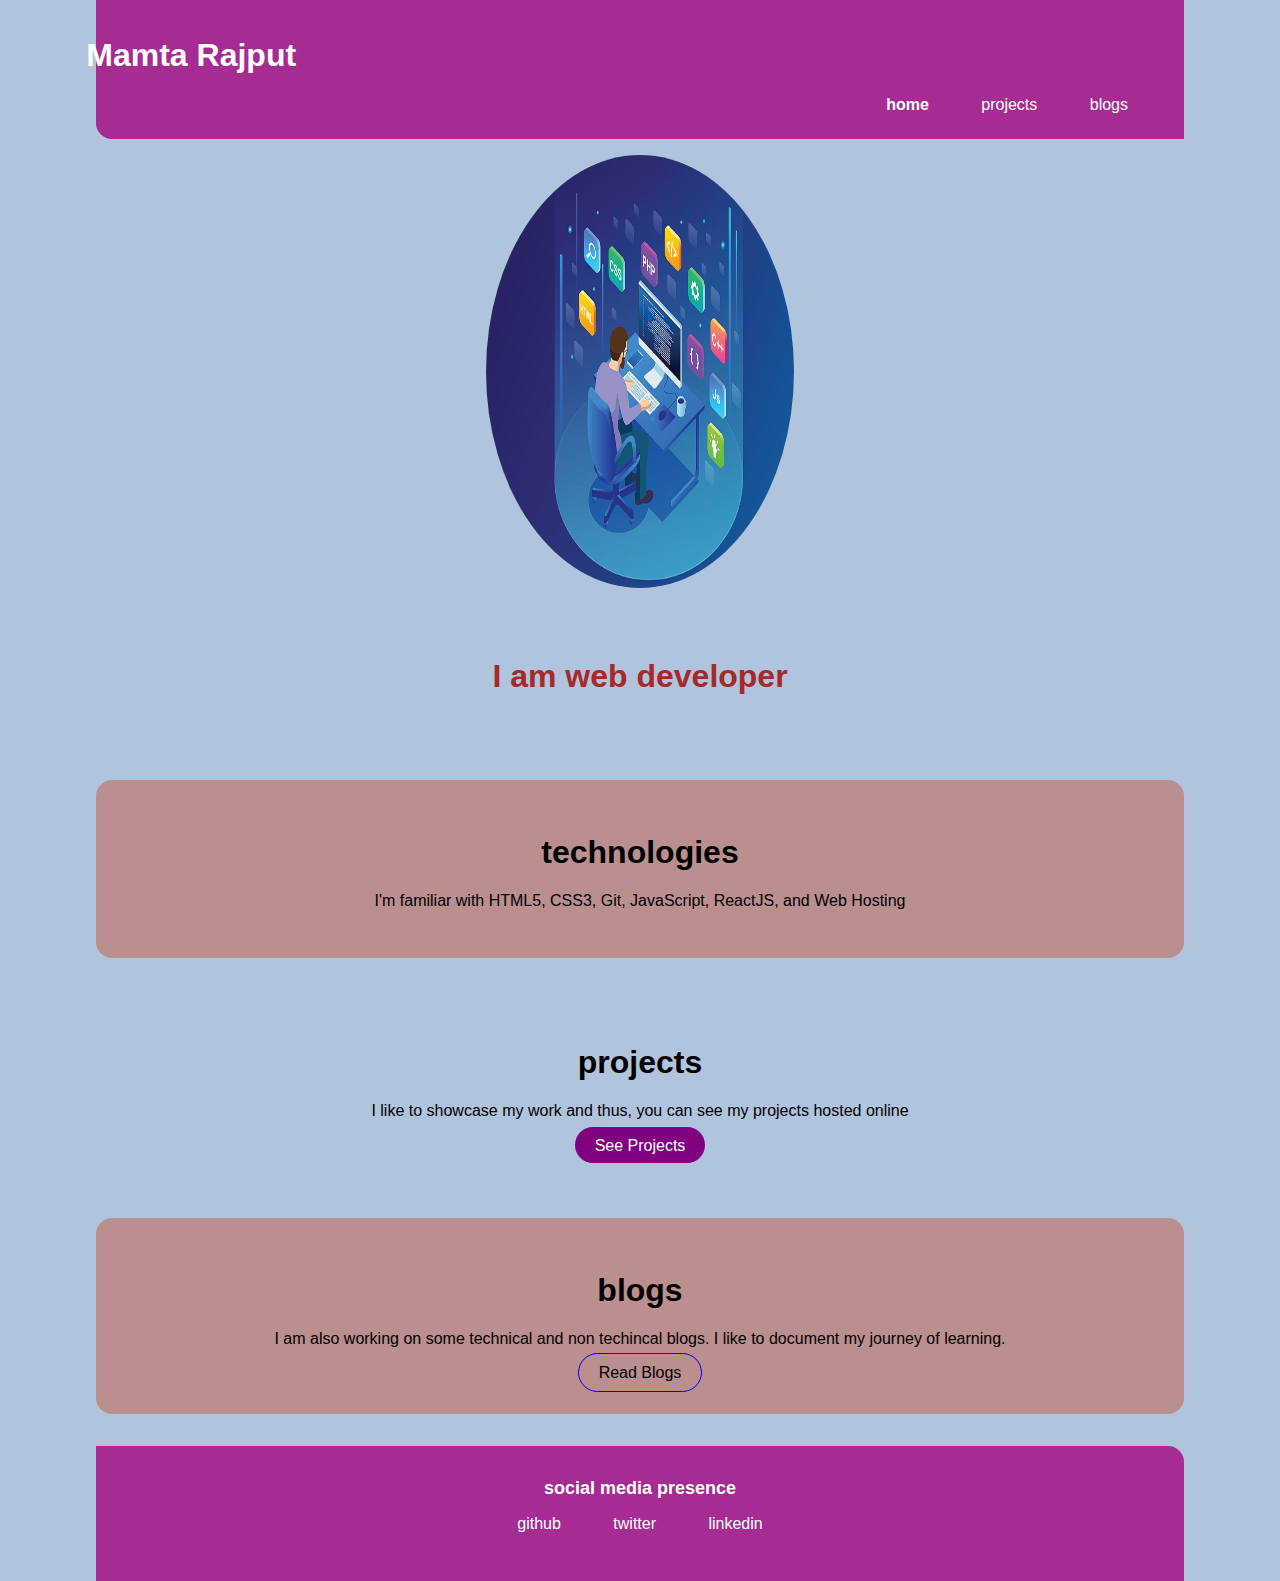
<file: index.html>
<!DOCTYPE html>
<html lang="en">
  <head>
    <meta charset="UTF-8" />
    <meta name="viewport" content="width=device-width, initial-scale=1.0" />
    <title>My portfolio </title>
    <link href="styles.css" rel="stylesheet" />
  </head>
  <body>
    <nav class="navigation container">
      <h1 class="main-tag">Mamta Rajput</h1>
      <ul class="list-non-bullet nav-pills">
        <li class="list-item-inline"><a class="link link-active" href="index.html">home</a></li>

        <li class="list-item-inline"><a class="link" href="projects.html">projects</a></li>

        <li class="list-item-inline"><a class="link" href="blogs.html">blogs</a> </li>
      </ul>
    </nav>

    <header class="hero">
      <img class="hero-img" src="d.jpg" />
      <h1 class="hero-heading">
        I am <span class="heading-inverted"> web developer</span>
      </h1>
    </header>

    <section class="section ow">
      <div class="container container-center">
        <h1>technologies</h1>
        <p>
          I'm familiar with HTML5, CSS3, Git, JavaScript, ReactJS, and
          Web Hosting
        </p>
      </div>
    </section>

    <section class="section">
      <div class="container container-center">
        <h1>projects</h1>
        <p>
          I like to showcase my work and thus, you can see my projects hosted
          online
        </p>
        <a class="link link-primary" href="projects.html">See Projects</a>
      </div>
    </section>

    <section class="section ow">
      <div class="container container-center">
        <h1>blogs</h1>
        <p>
          I am also working on some technical and non techincal blogs. I like to
          document my journey of learning.
        </p>
        <a class="link link-secondary" href="blogs.html">Read Blogs</a>
      </div>
    </section>

    <footer class="footer">
      <div class="footer-header">social media presence</div>
      <ul class="social-links list-non-bullet">
        <li class="list-item-inline">
          <a class="link" href="https://github.com/"> github </a>
        </li>
        <li class="list-item-inline">
          <a class="link"href="https://twitter.com/home">twitter
          </a>
        </li>
        <li class="list-item-inline">
          <a class="link"href="https://www.linkedin.com/feed/">linkedin
          </a>
        </li>
        
      </ul>
    </footer>
  </body>
</html>
</file>
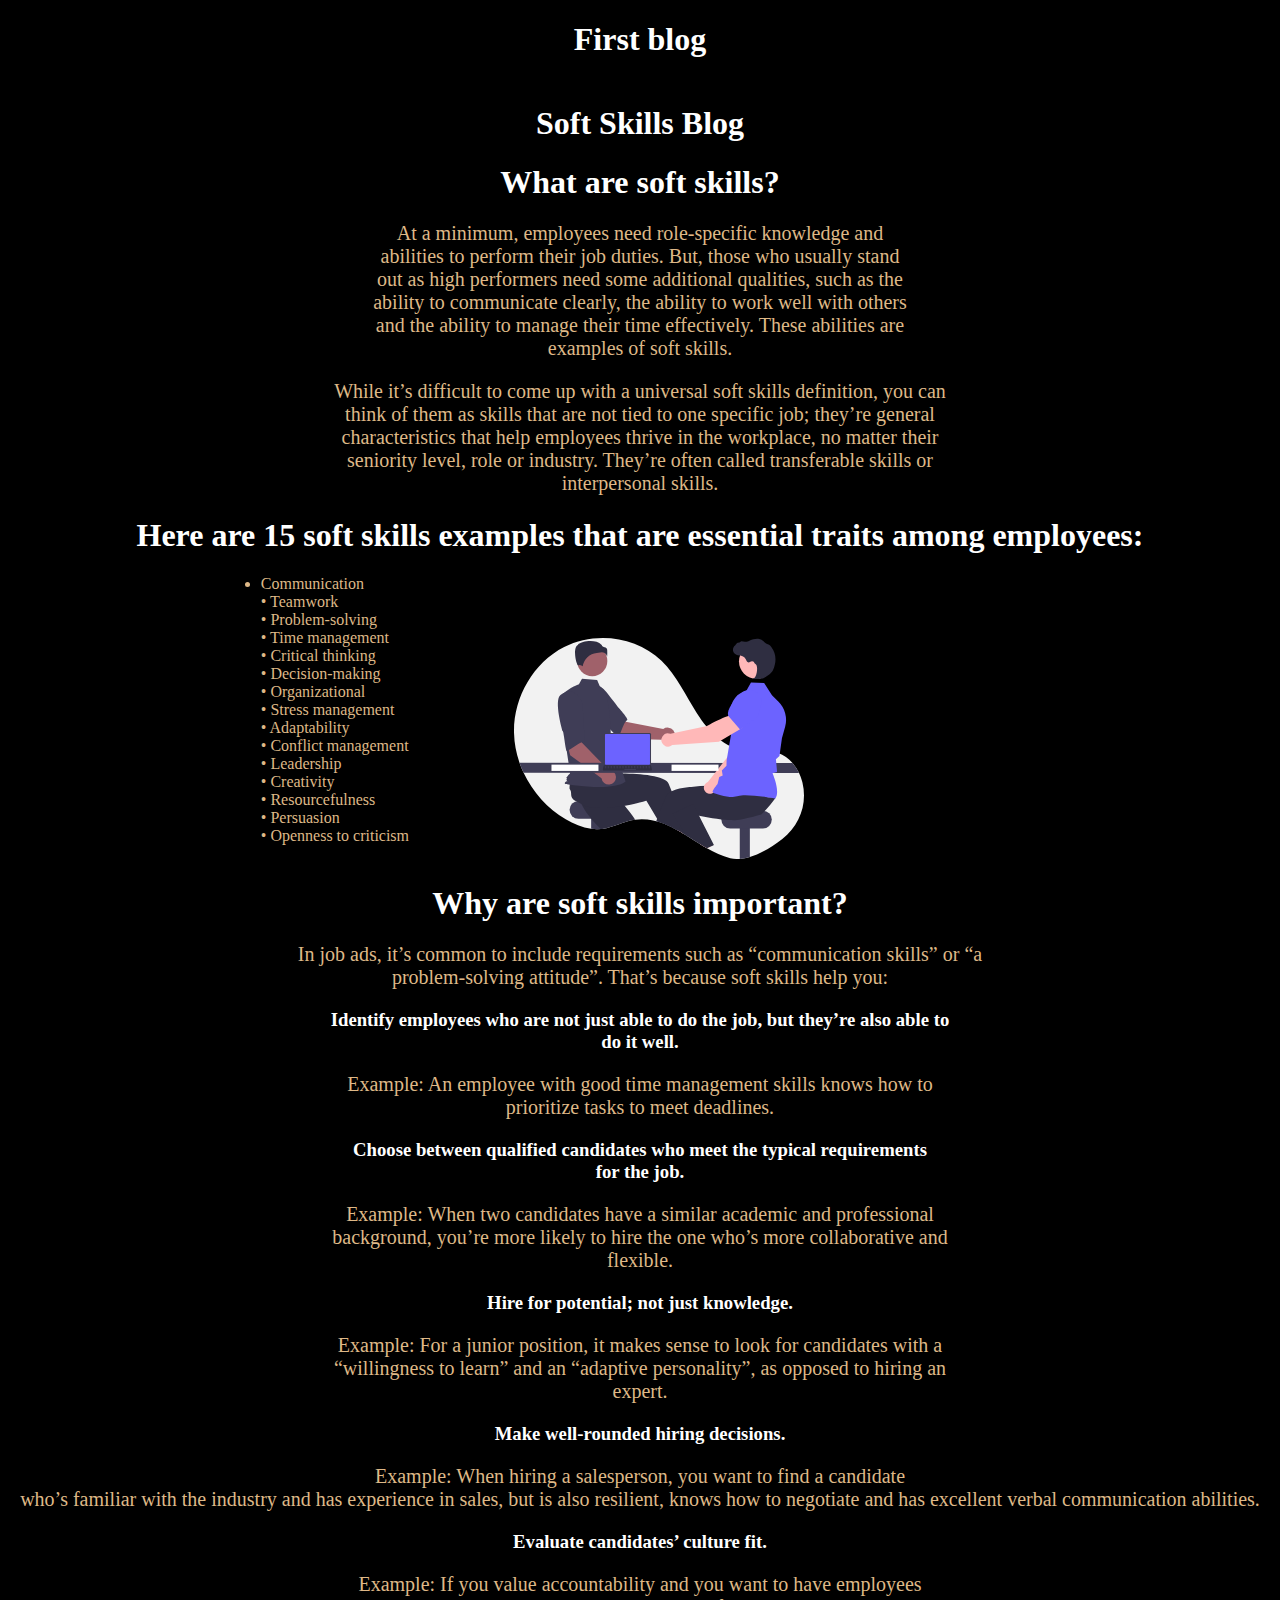
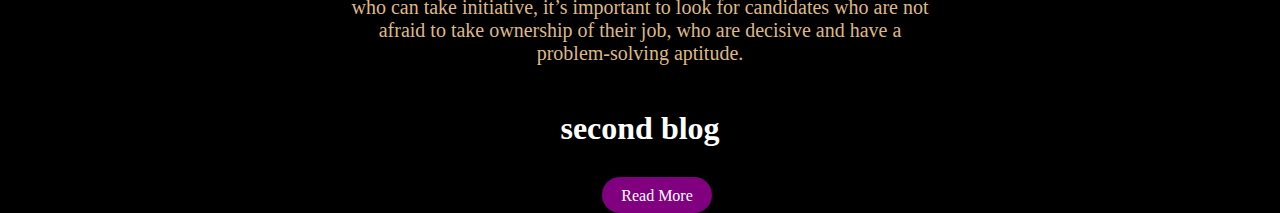
<file: blog.html>
<!DOCTYPE html>
<html lang="en">

<head>
    <link href="style.css" rel="stylesheet">
    <meta charset="UTF-8">
    <meta http-equiv="X-UA-Compatible" content="IE=edge">
    <meta name="viewport" content="width=device-width, initial-scale=1.0">
    <title>Mark-15-blog writing</title>
</head>

<body>
    <h1 class="tag">First blog</h1><hr>
    <div class="main-div">
        <h1>Soft Skills Blog</h1>
        <h1>What are soft skills?</h1>
        <p>At a minimum, employees need role-specific knowledge and<br> abilities to perform their job duties. But,
            those who
            usually stand<br> out as high performers need some additional qualities, such as the<br> ability to
            communicate
            clearly, the ability to work well with others<br> and the ability to manage their time effectively. These
            abilities
            are<br> examples of soft skills.</p>
        <p>While it’s difficult to come up with a universal soft skills definition, you can<br> think of them as skills
            that
            are not tied to one specific job; they’re general<br> characteristics that help employees thrive in the
            workplace,
            no matter their<br> seniority level, role or industry. They’re often called transferable skills or
            <br>interpersonal
            skills.
        </p>
        <h1>Here are 15 soft skills examples that are essential traits among employees:</h1>
        <div>
        <li>Communication<br>
            • Teamwork<br>
            • Problem-solving<br>
            • Time management<br>
            • Critical thinking<br>
            • Decision-making<br>
            • Organizational<br>
            • Stress management<br>
            • Adaptability<br>
            • Conflict management<br>
            • Leadership<br>
            • Creativity<br>
            • Resourcefulness<br>
            • Persuasion<br>
            • Openness to criticism</li>
        </div>
        <img src="cumnu.svg">

        <h1>Why are soft skills important?</h1>
        <p>In job ads, it’s common to include requirements such as “communication skills” or “a<br> problem-solving
            attitude”. That’s because soft skills help you:</p>
        <h3>Identify employees who are not just able to do the job, but they’re also able to<br> do it well.</h3>
        <p>Example: An employee with good time management skills knows how to <br>prioritize tasks to meet deadlines.
        </p>
        <h3>Choose between qualified candidates who meet the typical requirements<br> for the job.</h3>
        <p>Example: When two candidates have a similar academic and professional<br> background, you’re more likely to
            hire the one who’s more collaborative and<br> flexible.</p>

        </p>
        <h3>Hire for potential; not just knowledge.</h3>
        <p>Example: For a junior position, it makes sense to look for candidates with a<br> “willingness to learn” and an “adaptive personality”, as opposed to hiring an<br> expert.</p>
        <h3>Make well-rounded hiring decisions.</h3>
        <p>Example: When hiring a salesperson, you want to find a candidate<br> who’s familiar with the industry and has experience in sales, but is also resilient, knows how to negotiate and has excellent verbal communication abilities.</p>

        <h3>Evaluate candidates’ culture fit.</h3>
        <p>Example: If you value accountability and you want to have employees<br> who can take initiative, it’s important to look for candidates who are not<br> afraid to take ownership of their job, who are decisive and have a<br> problem-solving aptitude.</p>
        
    </div>
    <hr>
    <h1 class="tag">second blog</h1><br>
      <a class="link link-primary"
        href="https://medium.com/@mamta20/advantages-and-disadvantages-of-online-learning-b038a3f5375">Read More

</body>

</html>
</file>
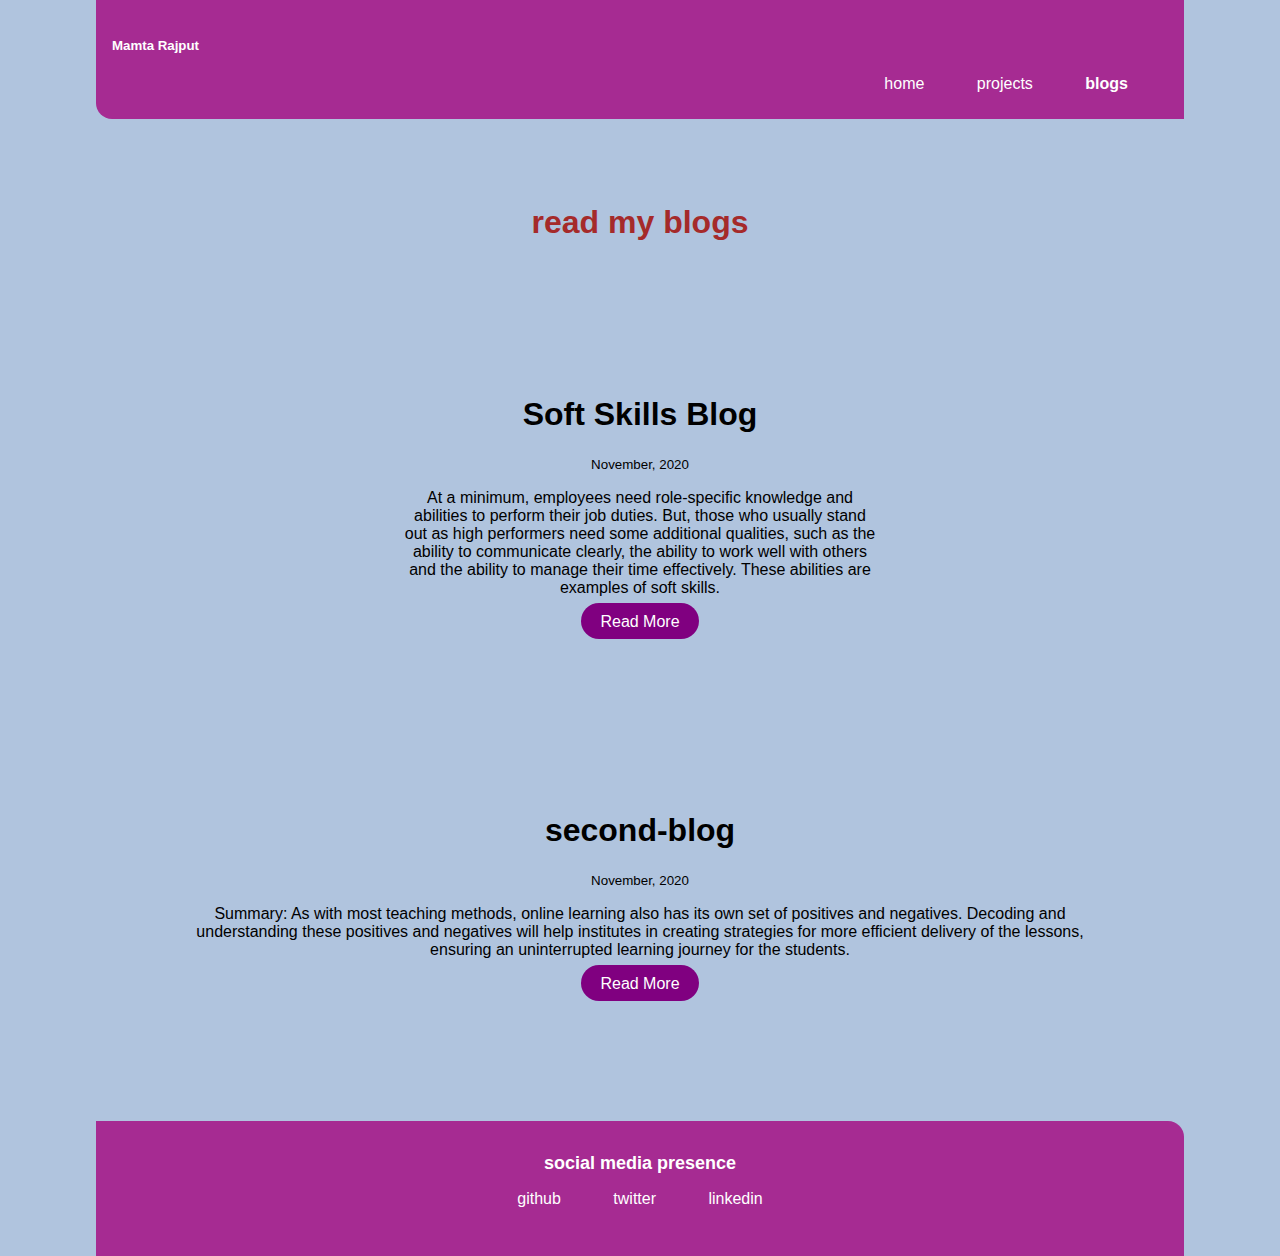
<file: blogs.html>
<!DOCTYPE html>
<html lang="en">

<head>
  <link href="styles.css" rel="stylesheet">
  <meta charset="UTF-8">
  <meta http-equiv="X-UA-Compatible" content="IE=edge">
  <meta name="viewport" content="width=device-width, initial-scale=1.0">
  <title>blogs</title>
</head>

<body>

  <nav class="navigation container">
    <h5>Mamta Rajput</h5>
    <ul class="list-non-bullet nav-pills">
      <li class="list-item-inline"><a class="link" href="index.html">home</a></li>

      <li class="list-item-inline"><a class="link" href="projects.html">projects</a></li>

      <li class="list-item-inline"><a class="link link-active" href="blogs.html">blogs</a></li>

    </ul>
  </nav>


  <header class="hero">
    <h1 class="hero-heading">
      read my <span class="heading-inverted">blogs</span>
    </h1>
  </header>

  <ul class="list-non-bullet">
    <li>
      <article class="showcase-list container container-center">
        <h1>Soft Skills Blog</h1>
        <small>November, 2020</small>
        <p>
          At a minimum, employees need role-specific knowledge and<br> abilities to perform their job duties. But, those
          who
          usually stand<br> out as high performers need some additional qualities, such as the<br> ability to
          communicate
          clearly, the ability to work well with others<br> and the ability to manage their time effectively. These
          abilities
          are<br> examples of soft skills.</p>
        </p>

        <a class="link link-primary" href="blog.html">Read More</a>
      </article>
    </li>

    <li>
      <article class="showcase-list container container-center">
        <h1>second-blog</h1>

        <small>November, 2020</small>
        <p>
          Summary: As with most teaching methods, online learning also has its own set of
          positives and negatives. Decoding and understanding these positives and
          negatives will help institutes in creating strategies for more efficient delivery of
          the lessons, ensuring an uninterrupted learning journey for the students.
        </p>

        <a class="link link-primary"
          href="https://medium.com/@mamta20/advantages-and-disadvantages-of-online-learning-b038a3f5375">
          Read More</a>

      </article>
    </li>
  </ul>
  <footer class="footer">
    <div class="footer-header">social media presence</div>
    <ul class="social-links list-non-bullet">
      <li class="list-item-inline">
        <a class="link" href="https://github.com/"> github </a>
      </li>
      <li class="list-item-inline">
        <a class="link" href="https://twitter.com/home">twitter
        </a>
      </li>
      <li class="list-item-inline">
        <a class="link" href="https://www.linkedin.com/feed/">linkedin
        </a>
      </li>
    </ul>
  </footer>


</body>

</html>
</file>
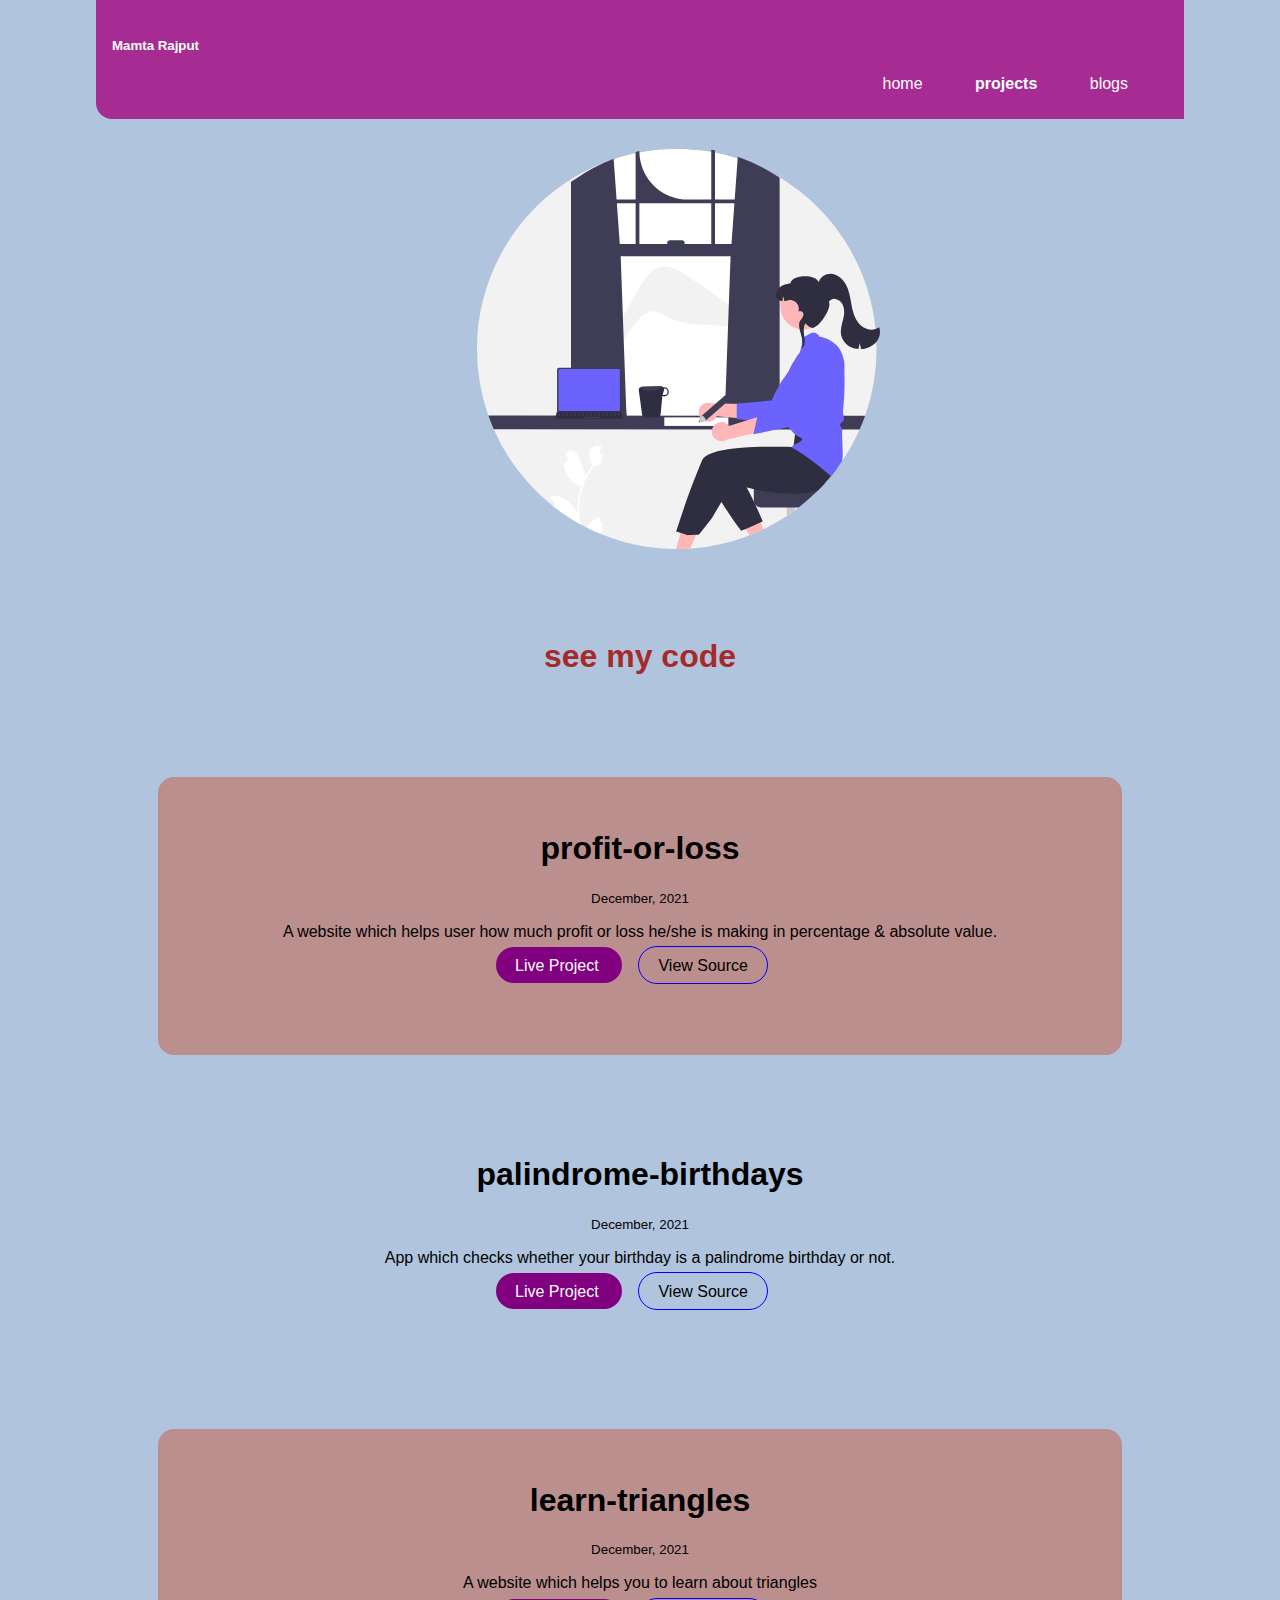
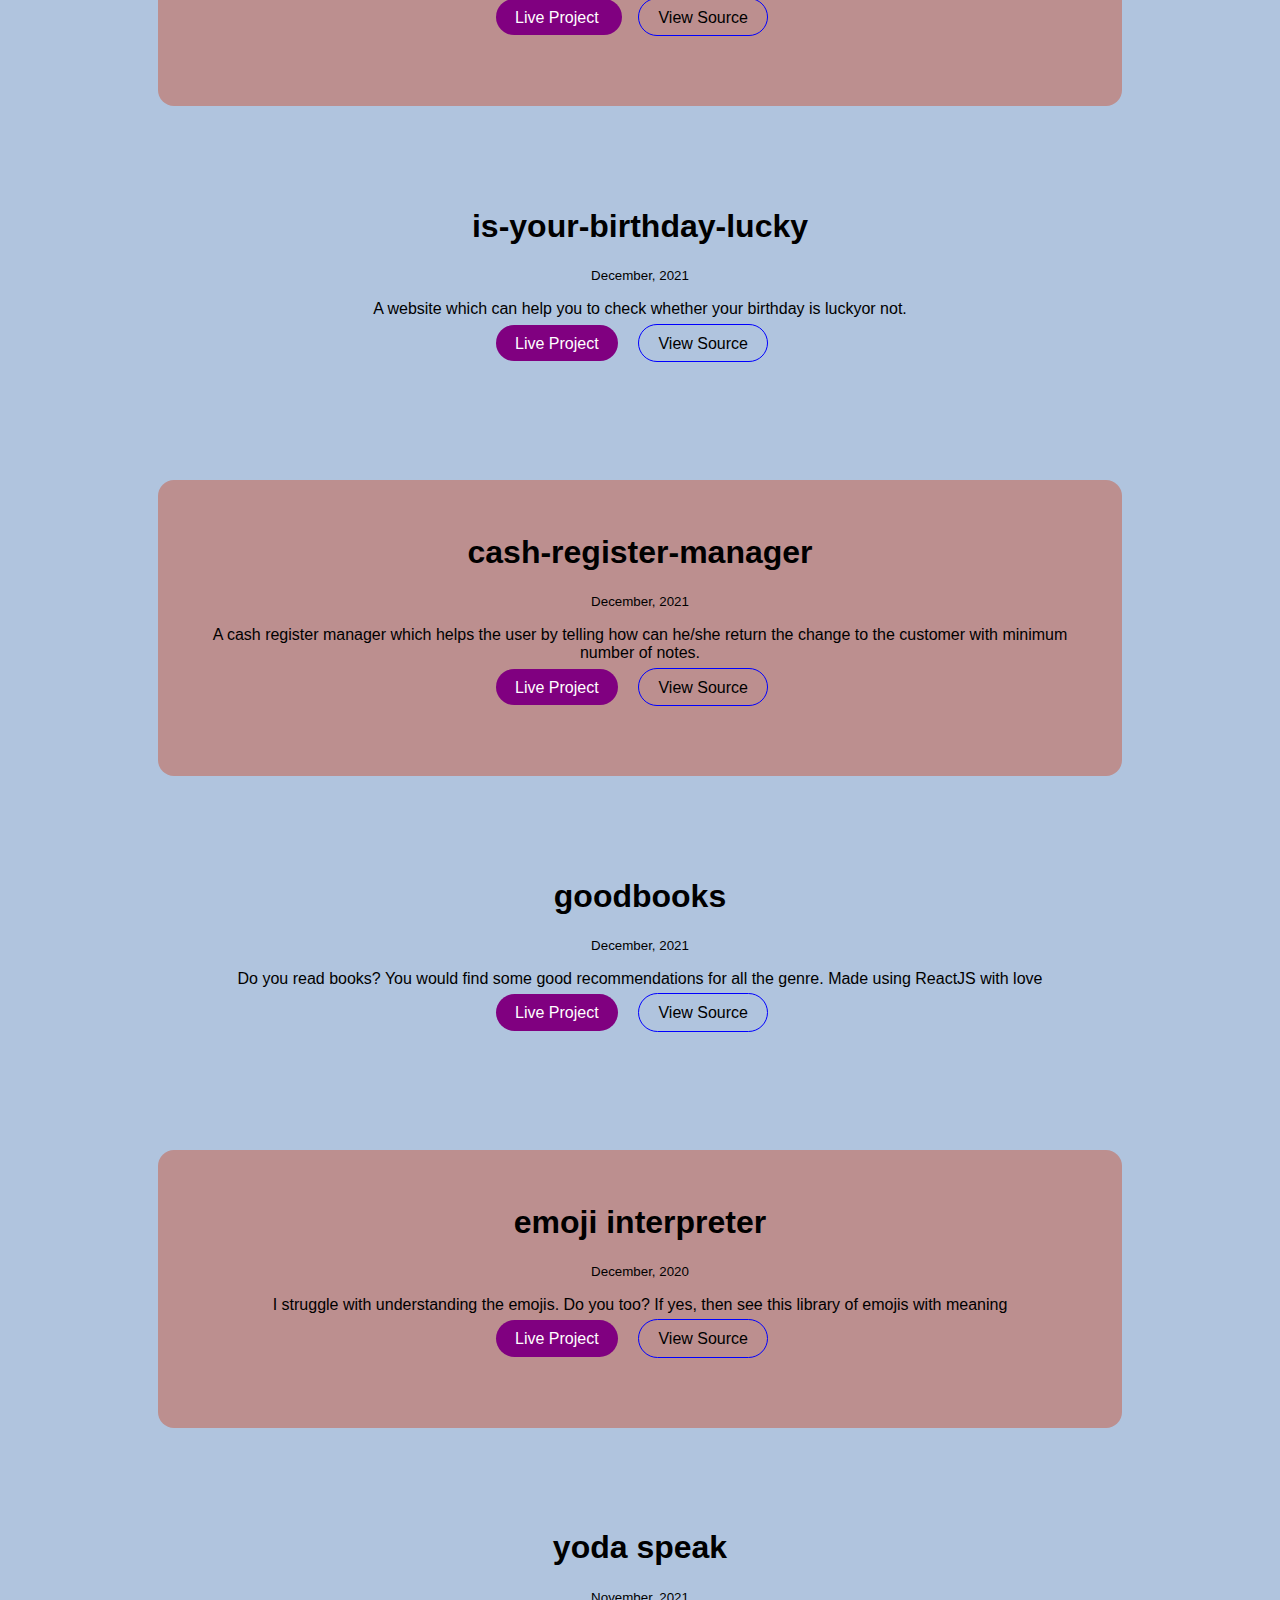
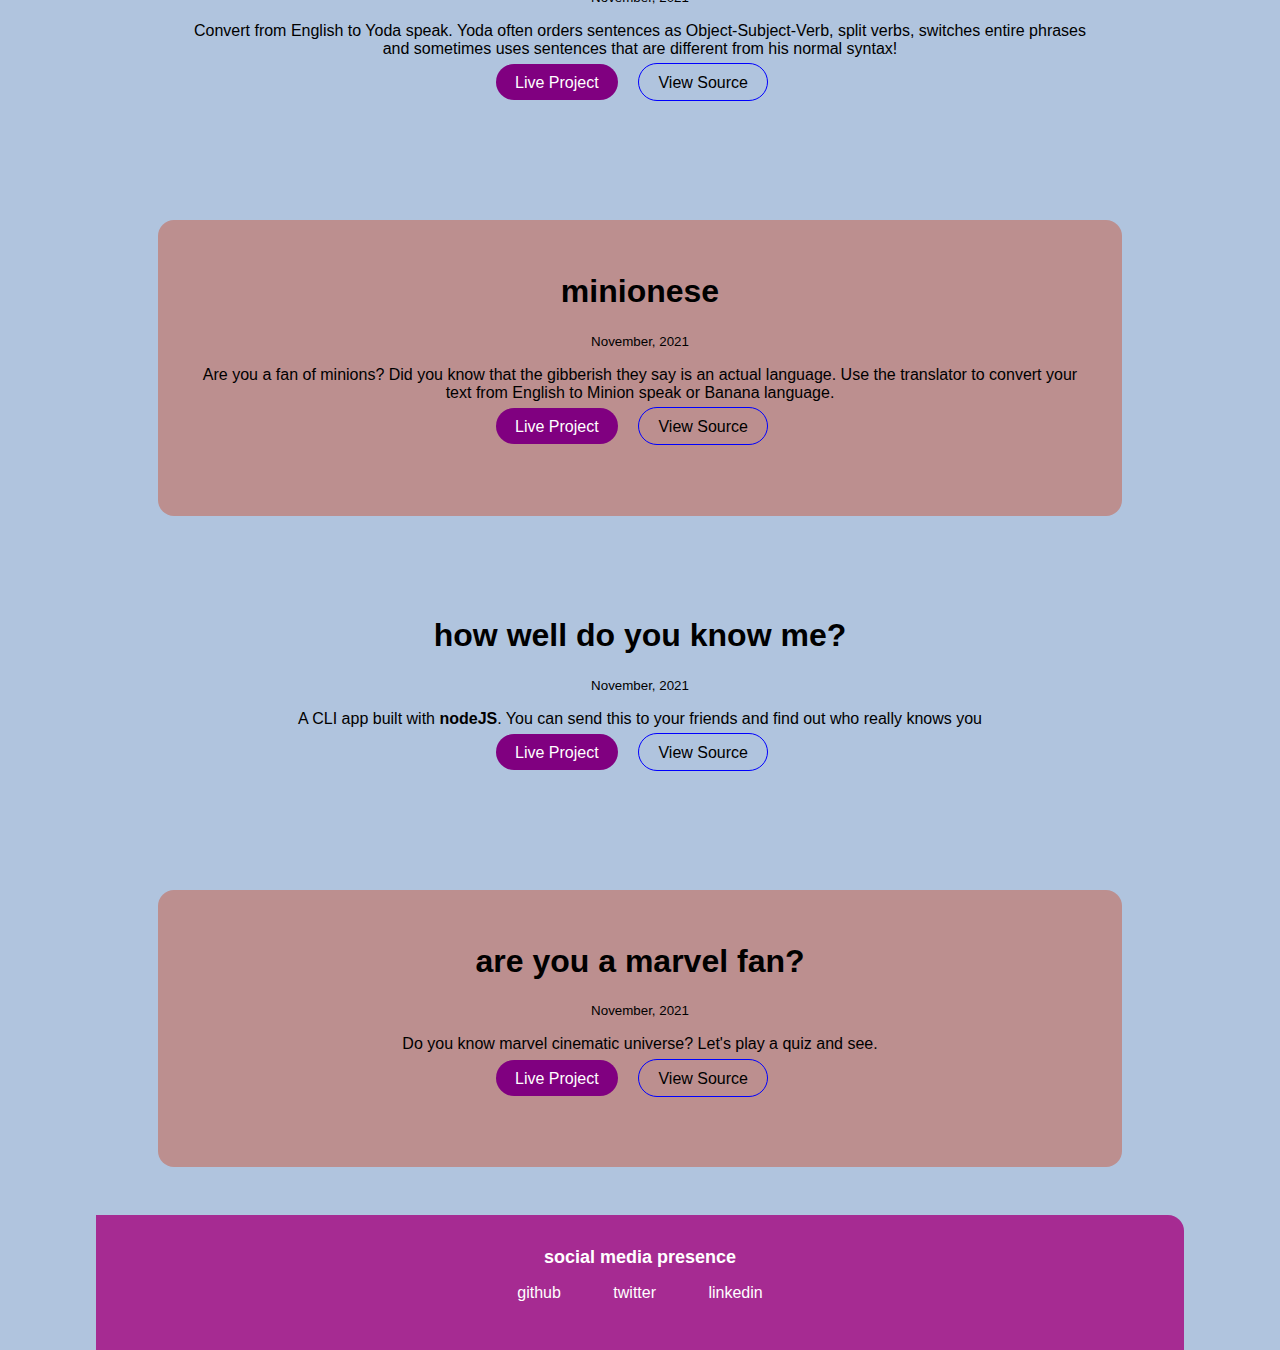
<file: projects.html>
<!DOCTYPE html>
<html lang="en">

<head>
  <meta charset="UTF-8" />
  <meta name="viewport" content="width=device-width, initial-scale=1.0" />
  <link href="styles.css" rel="stylesheet" />
  <title>projects</title>
</head>

<body>
  <nav class="navigation container">
    <h5>Mamta Rajput</h5>
    <ul class="list-non-bullet nav-pills">
      <li class="list-item-inline"><a class="link" href="index.html">home</a></li>

      <li class="list-item-inline"><a class="link link-active" href="projects.html">projects</a></li>

      <li class="list-item-inline"><a class="link" href="blogs.html">blogs</a></li>

    </ul>
  </nav>

  <img class="main_img" src="Studying_re_deca.svg">
  <header class="hero">
    <h1 class="hero-heading">
      see my code
    </h1>
  </header>

  <ul class="list-non-bullet">
    <li>
      <article class="showcase-list container container-center ow">
        <h1>profit-or-loss</h1>
        <small>December, 2021</small>
        <p>
          A website which helps user how much profit or loss he/she is making
          in percentage & absolute value.
        </p>

        <a class="link link-primary" href="https://practical-kalam-a6b6eb.netlify.app/">
          Live Project
        </a>
        <a class="link link-secondary"
          href="https://github.com/Mamata720/Mark-14-Stock-Profile-Loss-Calculator/tree/master">
          View Source
        </a>
      </article>
    </li>

    <li>
      <article class="showcase-list container container-center">
        <h1>palindrome-birthdays</h1>
        <small>December, 2021</small>
        <p>
          App which checks whether your birthday is a palindrome birthday or
          not.
        </p>

        <a class="link link-primary" href="https://elegant-feynman-ee3a56.netlify.app/">
          Live Project
        </a>
        <a class="link link-secondary" href="https://github.com/Mamata720/Mark-13-Palindrome-Birthday/tree/master">
          View Source
        </a>
      </article>
    </li>

    <li>
      <article class="showcase-list container container-center ow">
        <h1>learn-triangles</h1>
        <small>December, 2021</small>
        <p>A website which helps you to learn about triangles</p>

        <a class="link link-primary" href="https://suspicious-kare-86b2e6.netlify.app/">
          Live Project
        </a>
        <a class="link link-secondary" href="https://github.com/Mamata720/Mark-12-Trangle">
          View Source
        </a>
      </article>
    </li>

    <li>
      <article class="showcase-list container container-center">
        <h1>is-your-birthday-lucky</h1>
        <small>December, 2021</small>
        <p>
          A website which can help you to check whether your birthday is luckyor not.</p>

        <a class="link link-primary" href="https://cocky-benz-66113f.netlify.app/">Live Project</a>
        <a class="link link-secondary" href="https://github.com/Mamata720/Mark-11-is-your-birthday-lucky">View
          Source</a>
      </article>
    </li>

    <li>
      <article class="showcase-list container container-center ow">
        <h1>cash-register-manager</h1>
        <small>December, 2021</small>
        <p>
          A cash register manager which helps the user by telling how can
          he/she return the change to the customer with minimum number of
          notes.
        </p>
        <a class="link link-primary" href="https://frosty-varahamihira-7add05.netlify.app/">Live Project</a>
        <a class="link link-secondary" href="https://github.com/Mamata720/Mark-10-Cash-Register-Manager">View Source</a>
      </article>
    </li>

    <li>
      <article class="showcase-list container container-center">
        <h1>goodbooks</h1>
        <small>December, 2021</small>
        <p>
          Do you read books? You would find some good recommendations for all
          the genre. Made using ReactJS with love
        </p>

        <a class="link link-primary" href="https://3k5qm.csb.app/">Live Project</a>
        <a class="link link-secondary" href="https://github.com/Mamata720/Mark-9-goodbooks">View Source</a>
      </article>
    </li>

    <li>
      <article class="showcase-list container container-center ow">
        <h1>emoji interpreter</h1>
        <small>December, 2020</small>
        <p>
          I struggle with understanding the emojis. Do you too? If yes, then
          see this library of emojis with meaning
        </p>

        <a class="link link-primary" href="https://1zvbq.csb.app/">Live Project</a>
        <a class="link link-secondary" href="https://github.com/Mamata720/Mark-8-search-emoji">View Source</a>
      </article>
    </li>

    <li>
      <article class="showcase-list container container-center">
        <h1>yoda speak</h1>
        <small>November, 2021</small>
        <p>
          Convert from English to Yoda speak. Yoda often orders sentences as
          Object-Subject-Verb, split verbs, switches entire phrases and
          sometimes uses sentences that are different from his normal syntax!
        </p>

        <a class="link link-primary" href="https://focused-rosalind-4626c2.netlify.app/">Live Project</a>
        <a class="link link-secondary" href="https://github.com/Mamata720/Mark-7-Swedish-Chef-Speak/tree/master">View
          Source</a>
      </article>
    </li>

    <li>
      <article class="showcase-list container container-center ow">
        <h1>minionese</h1>
        <small>November, 2021</small>
        <p>
          Are you a fan of minions? Did you know that the gibberish they say
          is an actual language. Use the translator to convert your text from
          English to Minion speak or Banana language.
        </p>
        <a class="link link-primary" href="https://dreamy-leakey-081088.netlify.app/">Live Project</a>
        <a class="link link-secondary" href="https://github.com/Mamata720/Mark-6-banana-speak/tree/master">View
          Source</a>


      </article>
    </li>

    <li>
      <article class="showcase-list container container-center">
        <h1>how well do you know me?</h1>
        <small>November, 2021</small>
        <p>
          A CLI app built with <strong>nodeJS</strong>. You can send this to
          your friends and find out who really knows you
        </p>

        <a class="link link-primary" href="https://replit.com/@MamtaRajput/CLI-App?embed=17&output=1" href="">Live
          Project</a>
        <a class="link link-secondary" href="https://github.com/Mamata720/Mark-1-Cli-app">View Source</a>
      </article>
    </li>

    <li>
      <article class="showcase-list container container-center ow">
        <h1>are you a marvel fan?</h1>
        <small>November, 2021</small>
        <p>
          Do you know marvel cinematic universe? Let's play a quiz and see.
        </p>

        <a class="link link-primary" href="https://replit.com/@MamtaRajput/CLI-1?embed=17&output=1">Live Project</a>
        <a class="link link-secondary" href="https://github.com/Mamata720/Mark-2-marvel-fan/tree/master">View Source</a>
      </article>
    </li>
  </ul>

  <footer class="footer">
    <div class="footer-header">social media presence</div>
    <ul class="social-links list-non-bullet">
      <li class="list-item-inline">
        <a class="link" href="https://github.com/?q=Mark"> github </a>
      </li>
      <li class="list-item-inline">
        <a class="link" href="https://twitter.com/home"> twitter </a>
      </li>
      <li class="list-item-inline">
        <a class="link" href="https://www.linkedin.com/feed/">linkedin
        </a>
      </li>
    </ul>
  </footer>
</body>

</html>
</file>
<file: styles.css>
nav{
  background-color:hsl(310, 59%, 41%);
}
body{ 
  background-color:lightsteelblue;
  background-repeat: no-repeat;
  background-size: 100%; 
}
.main-tag{
  margin-left: -85%;
}
  
body {
  font-family: "Montserrat", sans-serif;
  margin: 0px auto;
  max-width: 85%;
  width: 100%;
}
  
hr{
  margin: 2rem 0rem;
}
  
  
.margin-md {
  margin: 2rem;
}
  
.container {
  padding: 0rem 1rem;
}
  
.container-center {
  max-width: 900px;
  width: 100%;
  margin: auto;
}
  
.link {
  box-sizing: border-box;
  text-decoration: none;
  padding: 0.5rem 1rem;
} 
  
.link-primary {
  margin-top: 120px;
  max-width: 140px;
  padding: 0.6rem 1.2rem;
  margin-left: 30%;
  background-color: blue; 
  background-color:purple;
  color: #fff;
  margin: 1rem auto; 
  border-radius: 2rem;
} 
  
.link-secondary {
  max-width: 140px;
  margin: 1rem;
  padding: 0.6rem 1.2rem;
  border-radius: 2rem;
  border: 1px solid blue;
  color: var(--primary-color);
}
.newLink{
  max-width: 140px;
  padding: 0.6rem 1.2rem;
  background-color: blue; 
  background-color:purple;
  color: #fff;
  margin: 1rem auto; 
  border-radius: 2rem;
}
  

  
.list-non-bullet {
  list-style: none;
  padding-inline-start: 0px;
}
  
.list-item-inline {
  display: inline;
  padding: 0rem 0.5rem;
}
  

  
.navigation {
  color: white;
  padding: 1rem;
  border-bottom-left-radius: 1rem;
}
  
.navigation .nav-brand {
  font-weight: bold;
}
  
.nav-brand a {
  text-decoration: none;
  color: inherit;
}
  
.navigation .nav-pills {
  text-align: right;
  margin: 0.6rem 1rem;
}
  
.navigation .link {
  color: white; 
} 
  
.navigation .link-active {
  font-weight: bold;
}
  
  
.hero {
  padding: 2rem;
  padding-top: 1rem;
}
  
.hero .hero-img {
  max-width: 80%;
  width: 550px;
  display: block;
  margin: auto;
  border-radius: 50%;
  height: 433px;
  width: 30%;
  /* margin-left: 20%;
  margin-right: 20%; */
}
  
.hero .hero-heading {
  text-align: center;
  padding-top: 3rem;
  color: var(--dark-gray);
}
  
.hero{
  color: brown;
}
  
  
.section {
  padding: 2rem;
  margin: 2rem 0;
  border-radius: 1rem;
  text-align: center;
}
  
.section h1 {
  text-align: center;
}
  
.ow {
  background-color:rosybrown;
}
  
  
.footer {
  background-color: hsl(310, 59%, 41%);
  padding: 2rem 1rem;
  text-align: center;
  color: white;
  border-top-right-radius: 1rem;
}
.footer .link {
  color: white;
}
  
.footer .footer-header {
  font-weight: bold;
  font-size: large;
}
  
.footer ul {
  padding-inline-start: 0px;
}
  
  
.showcase-list {
  padding: 2rem;
  padding-bottom: 5rem;
  border-radius: 1rem;
  text-align: center;
  margin: 3rem auto;
}

  
.showcase-blog {
  padding-bottom: 6rem;
}
.main_img{
  height: 400px;
  margin-top: 30px;
  margin-left: 35%;
}
h1{
  text-align: center;
}
h3{
  text-align: center;
}
h2{
  background-color: blue;
}

    
  
@media (max-width: 900px) {
  body {
  max-width: 95%;
  width: 100%;
  }
  
  .list-item-inline {
  display: inline;
  padding: 0rem;
  }
  
  .container-center {
  width: auto;
  }
  
  .link-primary {
  display: block;
  }
}
</file>
<file: style.css>
h3{
    text-align: center;
    color:white;
}
h1{
    text-align: center;
    color: white;
}
p{
    color: burlywood;
    text-align: center;
    font-size: 20px;
}
li{
    color: burlywood;
    margin-left: 20%;
}
.img{
    margin-left: 42%;
}
body{
    /* background-image: url("back.jpg"); */
    background-color: black;
}

img{
    margin-left: 40%;
    margin-top: -19%;
    height: 60%;
    width: 23%;
}
.tag{
    /* color: black; */
    color: white;
}
hr{
    border: 2px solid black;
}

.link {
    box-sizing: border-box;
    text-decoration: none;
    padding: 0.5rem 1rem;
  }
  
  .link-primary {
    max-width: 140px;
    padding: 0.6rem 1.2rem;
    background-color:purple;
    color: #fff;
    margin-left: 47%;
    border-radius: 2rem;
  }
  small{
      margin-left: 45%;
  }
</file>
